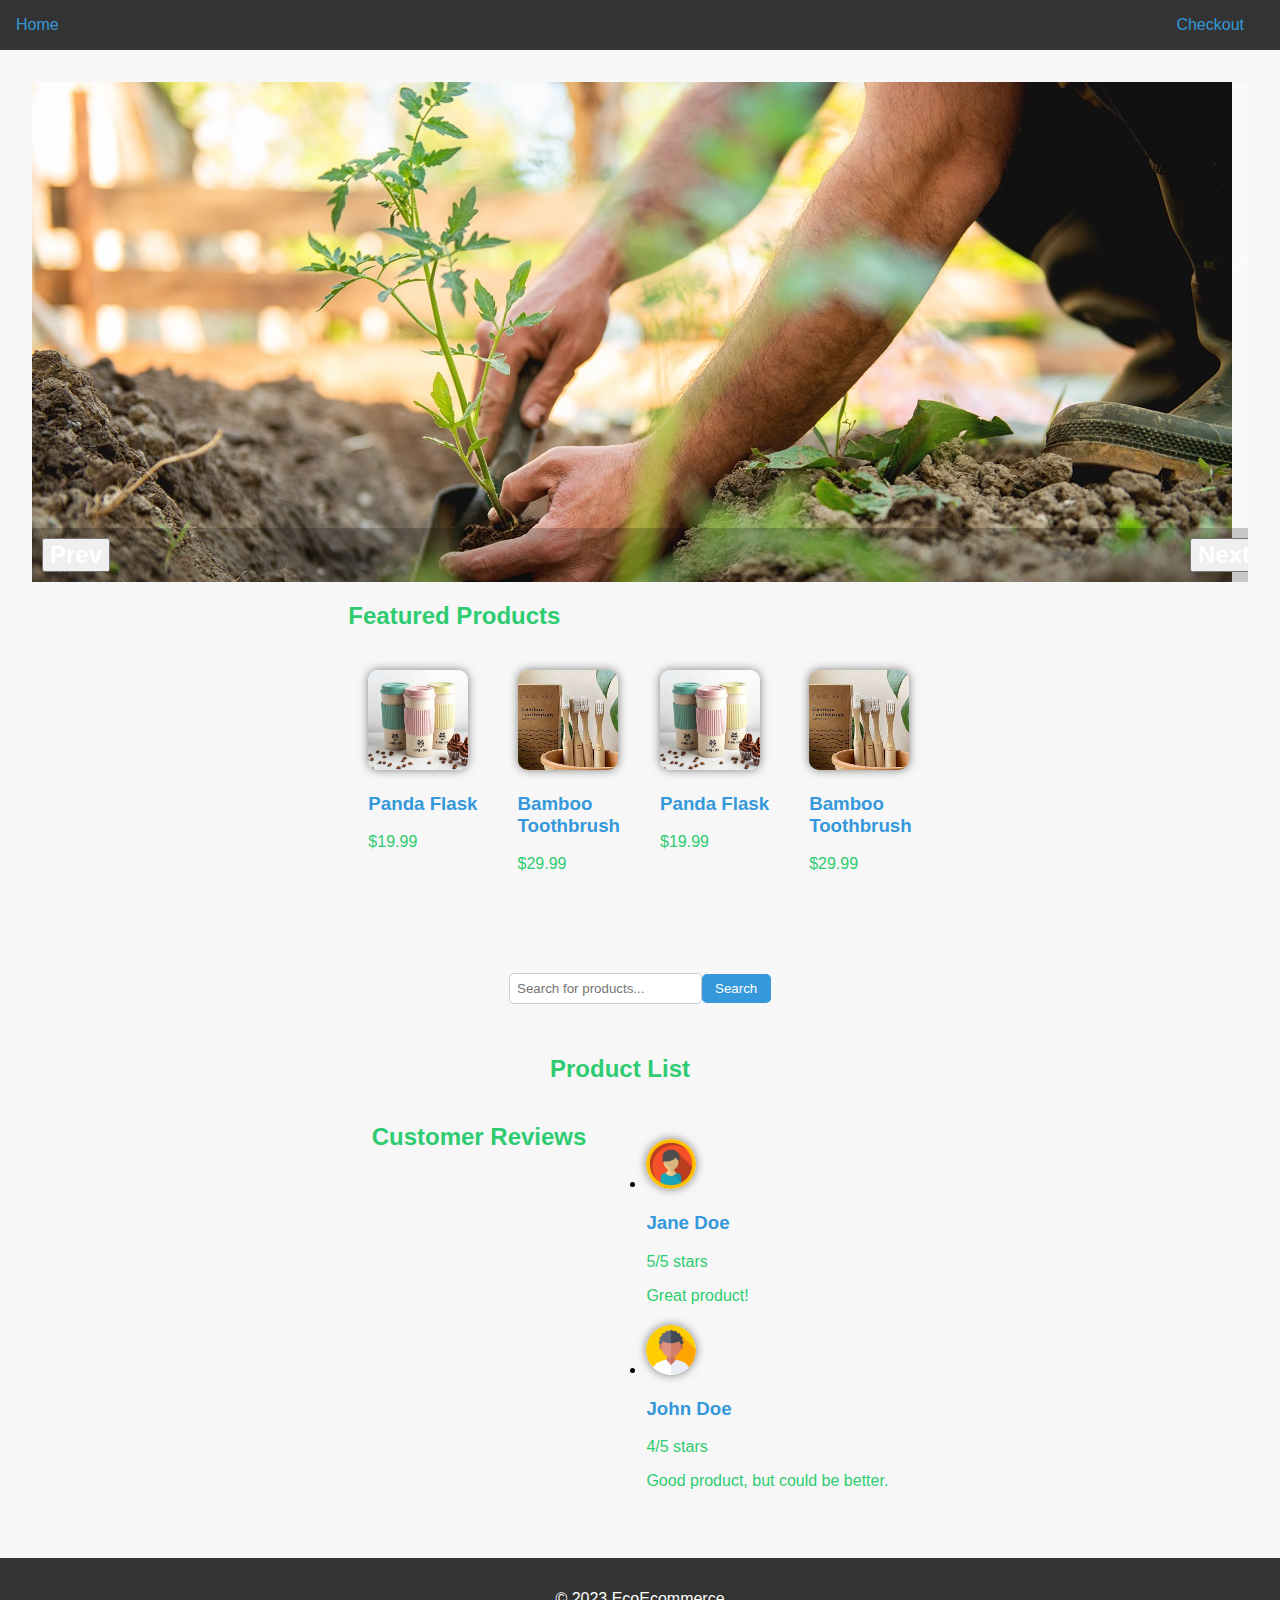
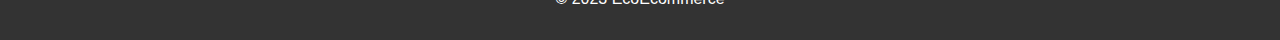
<file: index.html>
<!-- index.html -->
<!DOCTYPE html>
<html>
<head>
    <meta charset="UTF-8">
    <meta name="viewport<meta name="viewport" content="width=device-width, initial-scale=1.0">
    <title>EcoEcommerce</title>
    <link rel="stylesheet" href="stylesIndex.css">
</head>
<body>
    <header>
    <nav>
        <ul>
            <li><a href="index.html" style="color: #3498db;">Home</a></li>
            <li><a href="checkout.html" style="color: #3498db;">Checkout</a></li>
        </ul>
    </nav>
    </header>

    <main>
        <div class="carousel-banner-slider">
        <div class="carousel-inner">
            <div class="carousel-item">
            <img src="ecobanner.jpg" alt="Customer 1">
            </div>
            <div class="carousel-item">
            <img src="recycle.jpg" alt="Customer 2">
            </div>
            <div class="carousel-item">
            <img src="huerta.jpeg" alt="Customer 3">
            </div>
        </div>
        <div class="carousel-nav">
            <button class="carousel-prev">Prev</button>
            <button class="carousel-next">Next</button>
        </div>
        </div>

        <section id="featured-products">
            <h2 style="color: #2ecc71;">Featured Products</h2>
            <ul>
                <li>
                    <img src="product1.jpg" alt="Product 1" style="border-radius: 10px; box-shadow: 0px 0px 10px rgba(0,0,0,0.5);">
                    <h3 style="color: #3498db;">Panda Flask</h3>
                    <p style="color: #2ecc71;">$19.99</p>
                </li>
                <li>
                    <img src="product2.jpeg" alt="Product 2" style="border-radius: 10px; box-shadow: 0px 0px 10px rgba(0,0,0,0.5);">
                    <h3 style="color: #3498db;">Bamboo <br>Toothbrush</h3>
                    <p style="color: #2ecc71;">$29.99</p>
                </li>
                <li>
                    <img src="product1.jpg" alt="Product 1" style="border-radius: 10px; box-shadow: 0px 0px 10px rgba(0,0,0,0.5);">
                    <h3 style="color: #3498db;">Panda Flask</h3>
                    <p style="color: #2ecc71;">$19.99</p>
                </li>
                <li>
                    <img src="product2.jpeg" alt="Product 2" style="border-radius: 10px; box-shadow: 0px 0px 10px rgba(0,0,0,0.5);">
                    <h3 style="color: #3498db;">Bamboo <br>Toothbrush</h3>
                    <p style="color: #2ecc71;">$29.99</p>
                </li>
                <!-- Add more products here -->
            </ul>
        </section>
        <section id="search-bar">
            <input type="search" id="search-input" placeholder="Search for products..." style="padding: 0.5em; border: 1px solid #ccc; border-radius: 5px;">
            <button id="search-button" style="background-color: #3498db; color: #fff; border: none; padding: 0.5em 1em; border-radius: 5px; cursor: pointer;">Search</button>
        </section>
        <section id="product-list">
            <h2 style="color: #2ecc71;">Product List</h2>
            <ul id="product-list-container"></ul>
        </section>
        <section id="customer-reviews">
            <h2 style="color: #2ecc71;">Customer Reviews</h2>
            <ul>
                <li>
                    <img src="customer1.png" alt="Customer 1" style="width: 50px; height: 50px; border-radius: 50%; box-shadow: 0px 0px 10px rgba(0,0,0,0.5);">
                    <h3 style="color: #3498db;">Jane Doe</h3>
                    <p style="color: #2ecc71;">5/5 stars</p>
                    <p style="color: #2ecc71;">Great product!</p>
                </li>
                <li>
                    <img src="customer2.png" alt="Customer 2" style="width: 50px; height: 50px; border-radius: 50%; box-shadow: 0px 0px 10px rgba(0,0,0,0.5);">
                    <h3 style="color: #3498db;">John Doe</h3>
                    <p style="color: #2ecc71;">4/5 stars</p>
                    <p style="color: #2ecc71;">Good product, but could be better.</p>
                </li>
                <!-- Add more reviews here -->
            </ul>
        </section>
    </main>
    <footer>
        <p>&copy; 2023 EcoEcommerce</p>
    </footer>
    <script src="script.js"></script>
</body>
</html>
</file>
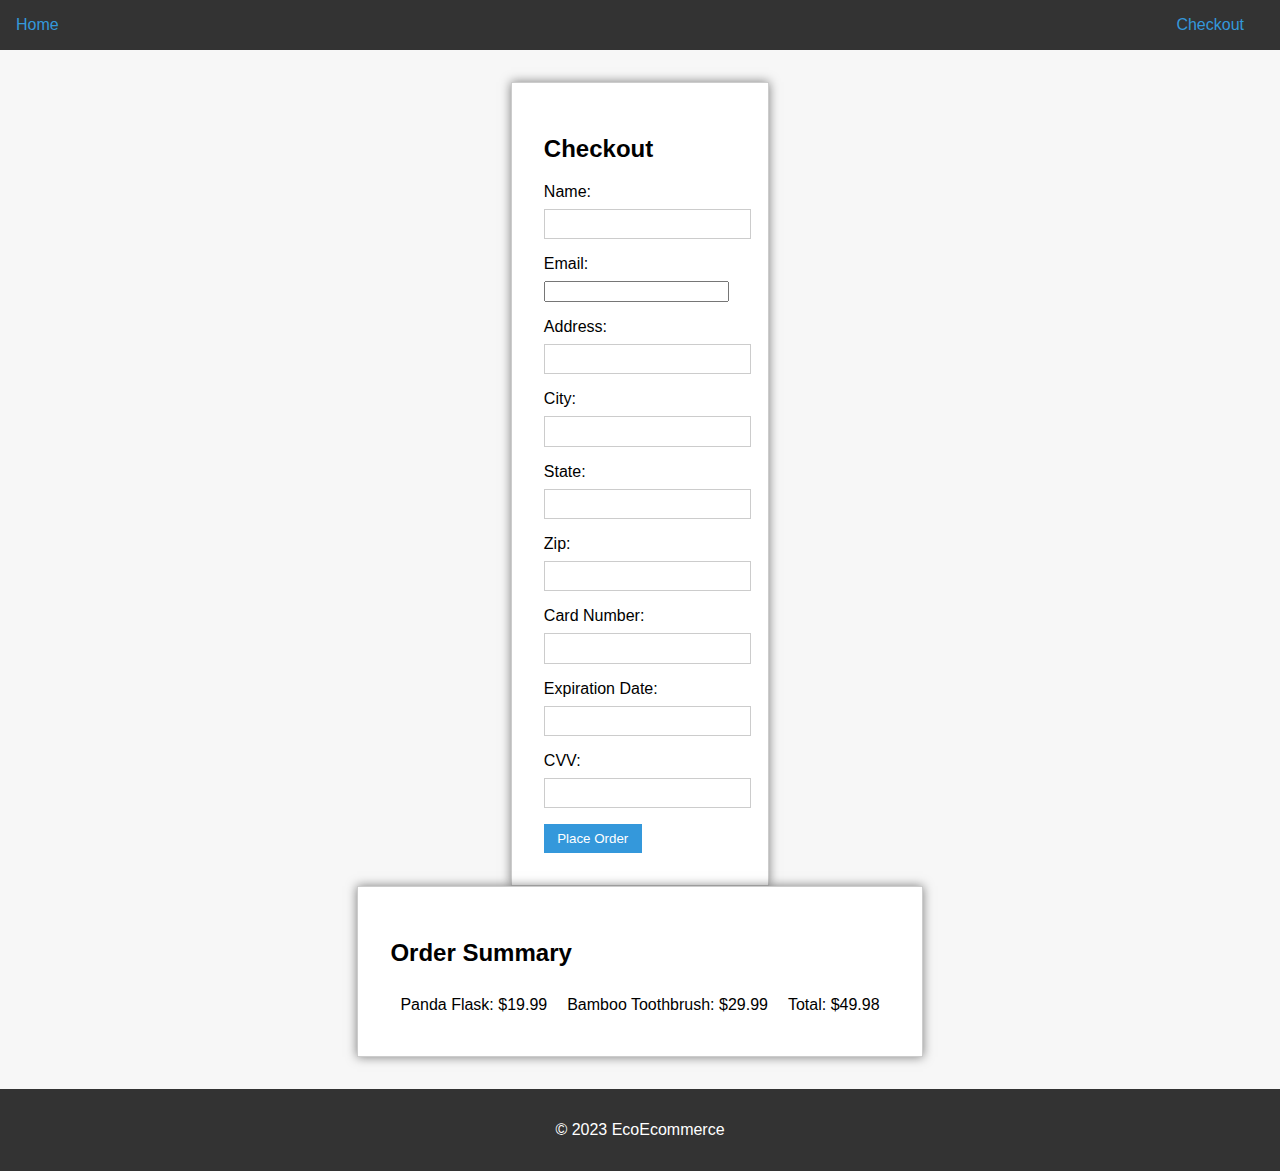
<file: checkout.html>
<!DOCTYPE html>
<html>
<head>
  <meta charset="UTF-8">
  <meta name="viewport" content="width=device-width, initial-scale=1.0">
  <title>EcoEcommerce Checkout</title>
  <link rel="stylesheet" href="stylesCheckout.css">
</head>
<body>
  <header>
    <nav>
      <ul>
        <li><a href="index.html" style="color: #3498db;">Home</a></li>
        <li><a href="checkout.html" style="color: #3498db;">Checkout</a></li>
      </ul>
    </nav>
  </header>
  <main>
    <section id="checkout-form">
      <h2>Checkout</h2>
      <form>
        <div class="form-group">
          <label for="name">Name:</label>
          <input type="text" id="name" name="name">
        </div>
        <div class="form-group">
          <label for="email">Email:</label>
          <input type="email" id="email" name="email">
        </div>
        <div class="form-group">
          <label for="address">Address:</label>
          <input type="text" id="address" name="address">
        </div>
        <div class="form-group">
          <label for="city">City:</label>
          <input type="text" id="city" name="city">
        </div>
        <div class="form-group">
          <label for="state">State:</label>
          <input type="text" id="state" name="state">
        </div>
        <div class="form-group">
          <label for="zip">Zip:</label>
          <input type="text" id="zip" name="zip">
        </div>
        <div class="form-group">
          <label for="card-number">Card Number:</label>
          <input type="text" id="card-number" name="card-number">
        </div>
        <div class="form-group">
          <label for="exp-date">Expiration Date:</label>
          <input type="text" id="exp-date" name="exp-date">
        </div>
        <div class="form-group">
          <label for="cvv">CVV:</label>
          <input type="text" id="cvv" name="cvv">
        </div>
        <button type="submit">Place Order</button>
      </form>
    </section>
    <section id="order-summary">
      <h2>Order Summary</h2>
      <ul>
        <li>Panda Flask: $19.99</li>
        <li>Bamboo Toothbrush: $29.99</li>
        <li>Total: $49.98</li>
      </ul>
    </section>
  </main>
  <footer>
    <p>&copy; 2023 EcoEcommerce</p>
  </footer>
  <script src="script.js"></script>
</body>
</html>
</file>
<file: stylesIndex.css>
.carousel-banner-slider {
  position: relative;
  width: 100%;
  height: 500px;
  overflow: hidden;
}

.carousel-inner {
  position: relative;
  width: 100%;
  height: 100%;
  display: flex;
  justify-content: center;
  align-items: center;
  transition: transform 0.5s ease-in-out;
}

.carousel-item {
  position: absolute;
  top: 0;
  left: 0;
  width: 100%;
  height: 100%;
  background-size: cover;
  background-position: center;
  transition: opacity 0.5s ease-in-out;
}

.carousel-item.active {
  opacity: 1;
}

.carousel-item.inactive {
  opacity: 0;
}

.carousel-nav {
  position: absolute;
  bottom: 0;
  left: 0;
  width: 100%;
  display: flex;
  justify-content: space-between;
  padding: 10px;
  background-color: rgba(0, 0, 0, 0.2);
}

.carousel-prev, .carousel-next {
  font-size: 24px;
  font-weight: bold;
  color: #fff;
  cursor: pointer;
}


body {
    font-family: Arial, sans-serif;
    margin: 0;
    padding: 0;
    background-color: #f7f7f7;
}

header {
    background-color: #333;
    color: #fff;
    padding: 1em;
    text-align: center;
}

nav ul {
    list-style: none;
    margin: 0;
    padding: 0;
    display: flex;
    justify-content: space-between;
}

nav li {
    margin-right: 20px;
}

nav a {
    color: #fff;
    text-decoration: none;
}

main {
    display: flex;
    flex-direction: column;
    align-items: center;
    padding: 2em;
}

section {
    margin-bottom: 2em;
}

#featured-products ul {
    list-style: none;
    margin: 0;
    padding: 0;
    display: flex;
    flex-wrap: wrap;
    justify-content: center;
}

#featured-products li {
    margin: 20px;
}

#featured-products img {
    width: 100px;
    height: 100px;
    border-radius: 10px;
    box-shadow: 0px 0px 10px rgba(0,0,0,0.5);
}

#search-bar {
    margin-top: 2em;
    display: flex;
    align-items: center;
}

#search-input {
    padding: 0.5em;
    border: 1px solid #ccc;
    border-radius: 5px;
}

#search-button {
    background-color: #3498db;
    color: #fff;
    border: none;
    padding: 0.5em 1em;
    border-radius: 5px;
    cursor: pointer;
}

#product-list {
    margin-top: 2em;
    list-style: none;
    margin: 0;
    padding: 0;
    display: flex;
    flex-wrap: wrap;
    justify-content: center;
}

#product-list li {
    margin: 20px;
}

#product-list img {
    width: 100px;
    height: 100px;
    border-radius: 10px;
    box-shadow: 0px 0px 10px rgba(0,0,0,0.5);
}

#customer-reviews {
    margin-top: 2em;
    list-style: none;
    margin: 0;
    padding: 0;
    display: flex;
    flex-wrap: wrap;
    justify-content: center;
}

#customer-reviews li {
    margin: 20px;
}

#customer-reviews img {
    width: 50px;
    height: 50px;
    border-radius: 50%;
    box-shadow: 0px 0px 10px rgba(0,0,0,0.5);
}
footer {
    background-color: #333;
    color: #fff;
    padding: 1em;
    text-align: center;
  }
</file>
<file: stylesCheckout.css>
body {
  font-family: Arial, sans-serif;
  margin: 0;
  padding: 0;
  background-color: #f7f7f7;
}

header {
  background-color: #333;
  color: #fff;
  padding: 1em;
  text-align: center;
}

nav ul {
  list-style: none;
  margin: 0;
  padding: 0;
  display: flex;
  justify-content: space-between;
}

nav li {
  margin-right: 20px;
}

nav a {
  color: #fff;
  text-decoration: none;
}

main {
  display: flex;
  flex-direction: column;
  align-items: center;
  padding: 2em;
}

#checkout-form {
  background-color: #fff;
  padding: 2em;
  border: 1px solid #ccc;
  box-shadow: 0px 0px 10px rgba(0,0,0,0.5);
}

.form-group {
  margin-bottom: 1em;
}

label {
  display: block;
  margin-bottom: 0.5em;
}

input[type="text"] {
  padding: 0.5em;
  border: 1px solid #ccc;
  width: 100%;
}

button[type="submit"] {
  background-color: #3498db;
  color: #fff;
  border: none;
  padding: 0.5em 1em;
  cursor: pointer;
}

#order-summary {
  background-color: #fff;
  padding: 2em;
  border: 1px solid #ccc;
  box-shadow: 0px 0px 10px rgba(0,0,0,0.5);
}

#order-summary ul {
  list-style: none;
  margin: 0;
  padding: 0;
  display: flex;
  flex-wrap: wrap;
  justify-content: center;
}

#order-summary li {
  margin: 10px;
}

footer {
  background-color: #333;
  color: #fff;
  padding: 1em;
  text-align: center;
}
</file>
